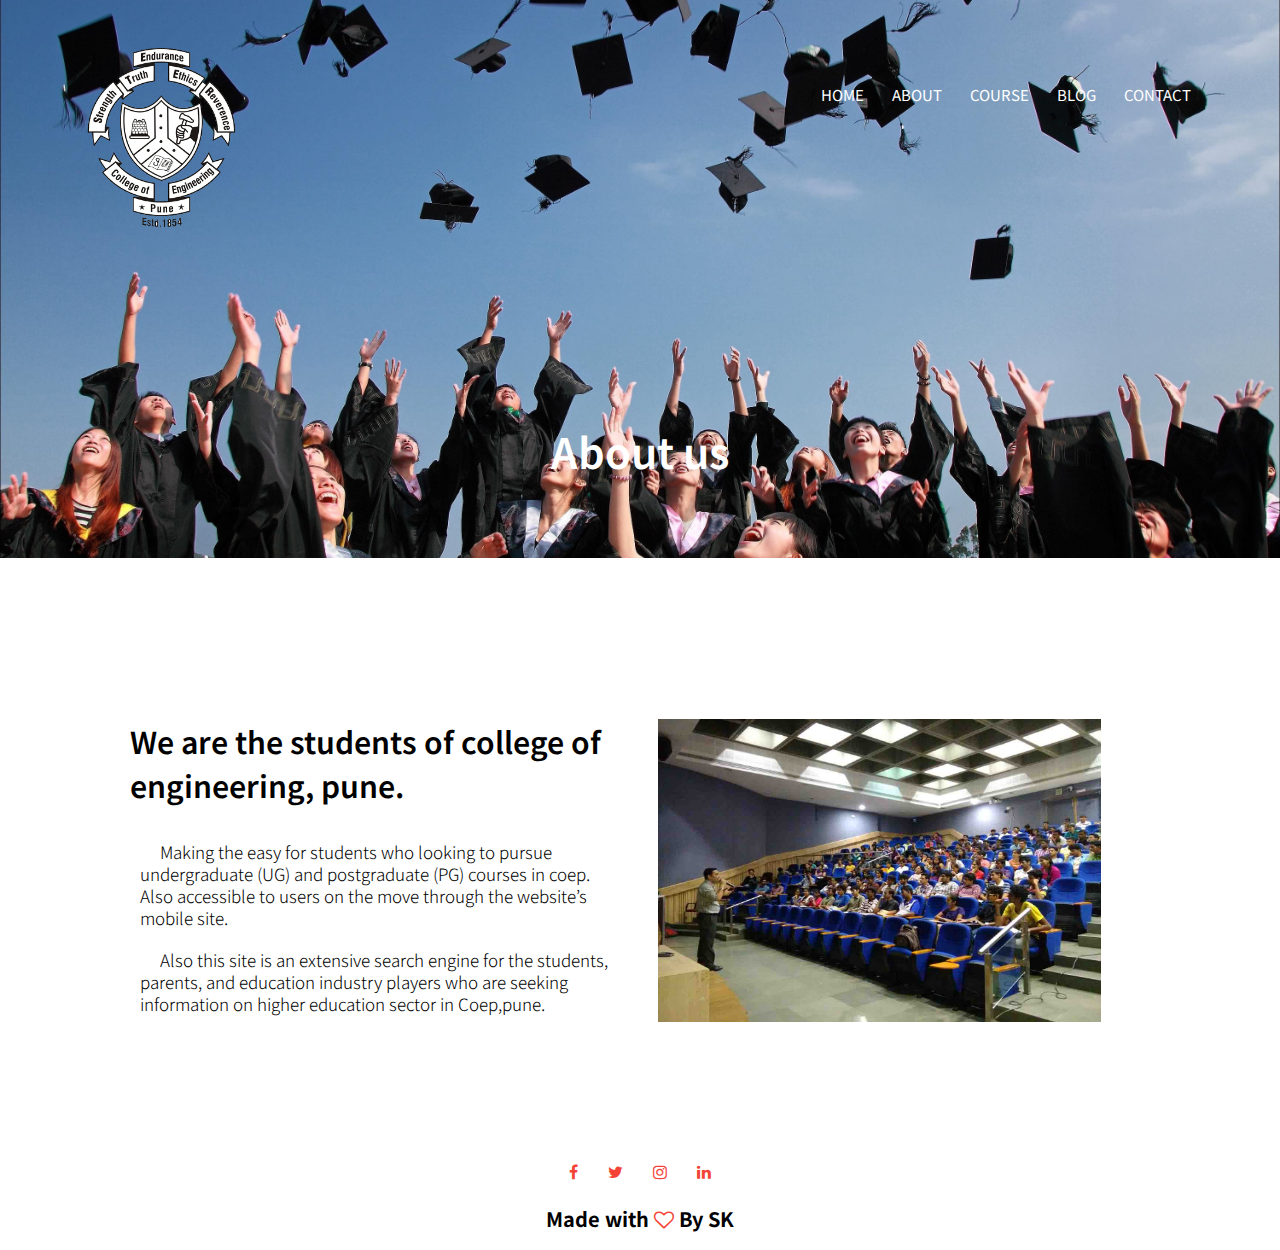
<file: about.html>
<!DOCTYPE html>
<html>
<head>
	<meta name="viewport" content="with=device-width, initial-scale=1.0">
	<title>College of enginnering pune</title>
	<link rel="stylesheet" href="style.css">
	<link rel="preconnect" href="https://fonts.googleapis.com">
	<link rel="preconnect" href="https://fonts.gstatic.com" crossorigin>
	<link href="https://fonts.googleapis.com/css2?family=Noto+Sans+JP:wght@300;400;900&display=swap" rel="stylesheet">

	

	<link rel="stylesheet" href="https://stackpath.bootstrapcdn.com/font-awesome/4.7.0/css/font-awesome.min.css">
	

</head>

<body>

	<section class=" sub-header">
		<nav>
			<a href="index.html">
				<img src="images/logo.png">
			</a>

			<div class="nav-links" id="navlinks">
				<i class="fa fa-times" onclick="hidemenu()" ></i>
				<ul>
					<li>
						<a href="index.html">
							HOME
						</a>
					</li>
					<li>
						<a href="about.html">
							ABOUT
						</a>
					</li>
					<li>
						<a href="course.html">
							COURSE
						</a>
					</li>
					<li>
						<a href="blog.html">
							BLOG
						</a>
					</li>
					<li>
						<a href="contact.html">
							CONTACT
						</a>
					</li>
				</ul>
				
			</div>

			<i class="fa fa-bars" onclick="showmenu()"></i>
		</nav>


		<div class="text-box">
			<h1> About us</h1>
		   
		</div>

		
</section>

<!--- About us -->
<section class="About-us">
	<div class="row">
		
	
		<div class="About-col">
			<h1>We are the students of college of engineering, pune.</h1>
			<br>
			<p>Making the easy for students who looking to pursue undergraduate (UG) and postgraduate (PG) courses in coep.
			

			
			Also accessible to users on the move through the website’s mobile site.
			</p>
				
			<p>
			Also
			this site is an extensive search engine for the students, parents, and education industry players who are seeking information on higher education sector in Coep,pune.
		</p>

		
		
		</div>
			

		<div class="About-col">
			<img src="ab.jpg" >
			
		</div>

	</div>
</section>



<!-- footer -->

<section class="footer">
	
	<div class="icon">
		<i class="fa fa-facebook" ></i>
		<i class="fa fa-twitter" ></i>
		<i class="fa fa-instagram" ></i>
		<i class="fa fa-linkedin" ></i>
		
	</div>
	<p>Made with <i class="fa fa-heart-o" ></i> By SK </p>
	
</section>


<!---javascript code -->

<script >
	var nav_links=document.getElementById("navlinks");

	function showmenu() {
		// body...
		nav_links.style.right ="0";
	}
	function hidemenu(){
		nav_links.style.right = "-200px";
	}
</script>

		
</body>
</html>
</file>
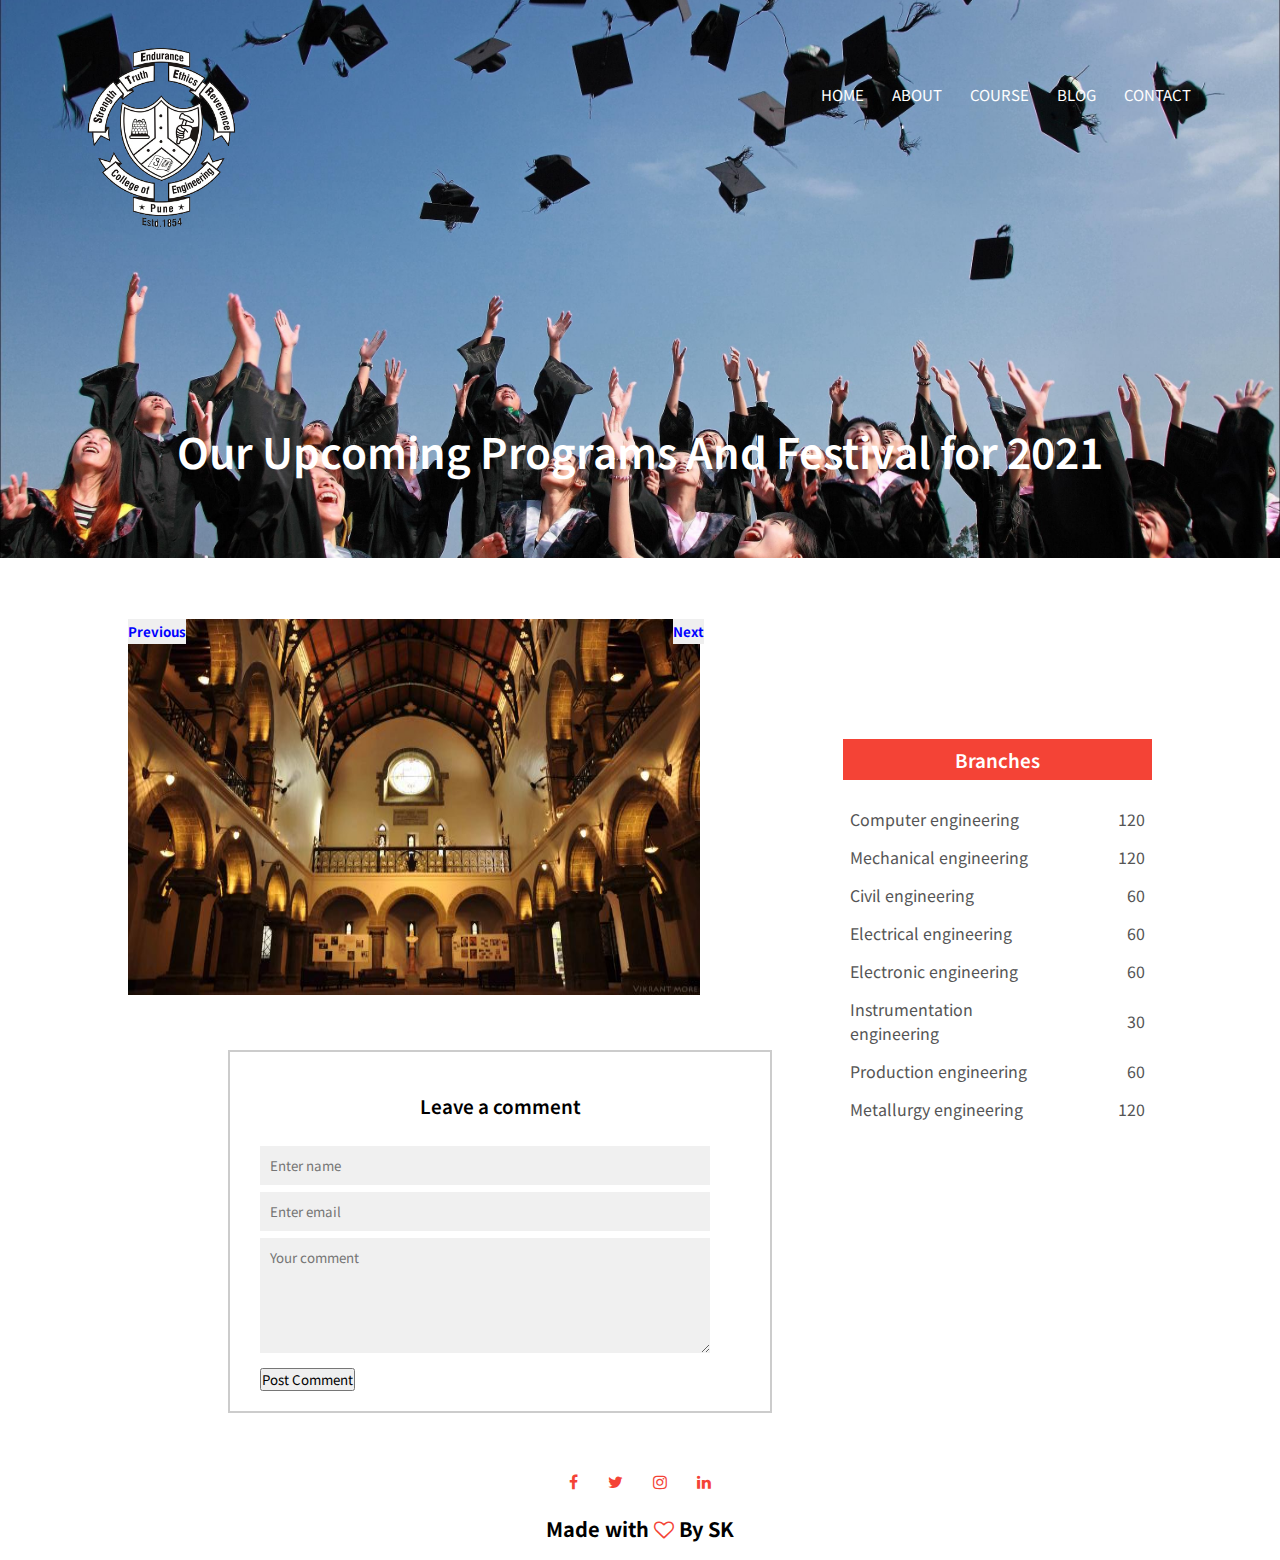
<file: Blog.html>
<!DOCTYPE html>
<html>
<head>
	<meta name="viewport" content="with=device-width, initial-scale=1.0">
	<title>College of enginnering pune</title>
	<link rel="stylesheet" href="style.css">
	<link rel="preconnect" href="https://fonts.googleapis.com">
	<link rel="preconnect" href="https://fonts.gstatic.com" crossorigin>
	<link href="https://fonts.googleapis.com/css2?family=Noto+Sans+JP:wght@300;400;900&display=swap" rel="stylesheet">

	

	<link rel="stylesheet" href="https://stackpath.bootstrapcdn.com/font-awesome/4.7.0/css/font-awesome.min.css">
	

</head>

<body onload = "startTimer()">

	<section class="sub-header">
		<nav>
			<a href="index.html">
				<img src="images/logo.png">
			</a>

			<div class="nav-links" id="navlinks">
				<i class="fa fa-times" onclick="hidemenu()" ></i>
				<ul>
					<li>
						<a href="index.html">
							HOME
						</a>
					</li>
					<li>
						<a href="about.html">
							ABOUT
						</a>
					</li>
					<li>
						<a href="course.html">
							COURSE
						</a>
					</li>
					<li>
						<a href="blog.html">
							BLOG
						</a>
					</li>
					<li>
						<a href="contact.html">
							CONTACT
						</a>
					</li>
				</ul>
				
			</div>

			<i class="fa fa-bars" onclick="showmenu()"></i>
		</nav>


		<div class="text-box">
			<h1> Our Upcoming Programs And Festival for 2021</h1>
		   
		</div>

		
</section>

<!-- blog -->
<section class="blog-content">
	<div class="row">
			<div class="blog-left">
				 <img id="img" src="start.jpg"/>
		       <button id="btn1" type="button" onclick="displayPreviousImage()">Previous</button>
		       <button  id="btn2" type="button" onclick="displayNextImage()">Next</button>
				<div class="comment-box">
					<h3>Leave a comment</h3>
					<form class="comment-form">
						<input type="text" placeholder="Enter name">
						<input type="email" placeholder="Enter email">
						<textarea rows="5" placeholder="Your comment"></textarea>
						<button type="submit" class="text-btn, red-btn">
							Post Comment
						</button>
					</form>
				</div>

			</div>
			

			<div class="blog-right">
				<h3> Branches </h3>
				
				<div>
					<span>
						Computer engineering
					</span>
					<span>
						120
					</span>
				</div>
				<div>
					<span>
						Mechanical engineering
					</span>
					<span>
						120
					</span>
				</div>
				<div>
					<span>
						Civil engineering
					</span>
					<span>
						60
					</span>
				</div>
				<div>
					<span>
						Electrical engineering
					</span>
					<span>
						60
					</span>
				</div>
				<div>
					<span>
						Electronic engineering
					</span>
					<span>
						60
					</span>
				</div>
				<div>
					<span>
						Instrumentation <br>engineering
					</span>
					<span>
						30
					</span>
				</div>
				
				<div>
					<span>
						Production engineering
					</span>
					<span>
						60
					</span>
				</div>
				<div>
					<span>
						 Metallurgy
						 engineering
					</span>
					<span>
						120
					</span>
				</div>
				
			</div>
	</div>
</section>

<!-- footer -->

<section class="footer">
	
	<div class="icon">
		<i class="fa fa-facebook" ></i>
		<i class="fa fa-twitter" ></i>
		<i class="fa fa-instagram" ></i>
		<i class="fa fa-linkedin" ></i>
		
	</div>
	<p>Made with <i class="fa fa-heart-o" ></i> By SK </p>
	
</section>


<!---javascript code -->

<script >
	var nav_links=document.getElementById("navlinks");

	function showmenu() {
		// body...
		nav_links.style.right ="0";
	}
	function hidemenu(){
		nav_links.style.right = "-200px";
	}

	// for changing the image contineously
	function displayNextImage() {
              x = (x === images.length - 1) ? 0 : x + 1;
              document.getElementById("img").src = images[x];
          }

          function displayPreviousImage() {
              x = (x <= 0) ? images.length - 1 : x - 1;
              document.getElementById("img").src = images[x];
          }

          function startTimer() {
              setInterval(displayNextImage, 3000);
          }
	  var images = [], x = -1;
          images[0] = "image1.jpg";
          images[1] = "image2.jpg";
          images[2] = "image3.jpg";
</script>

		
</body>
</html>
</file>
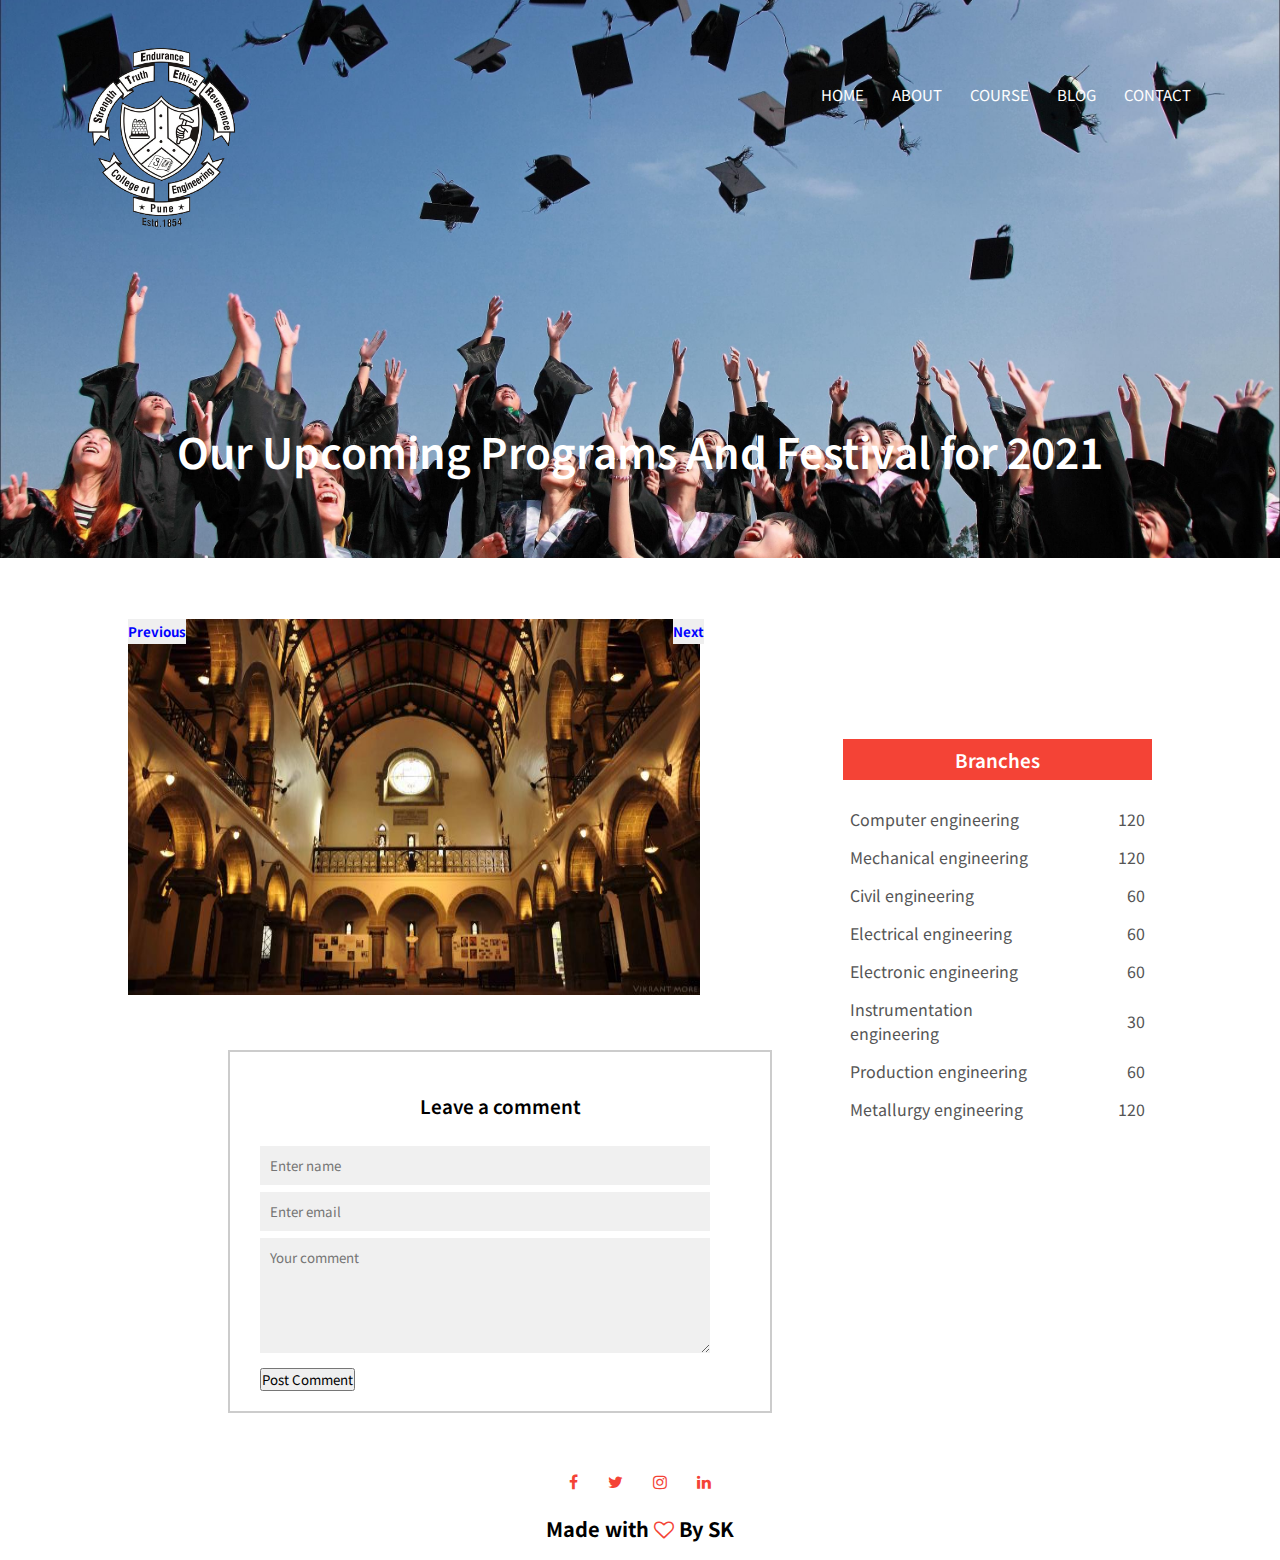
<file: blog.html>
<!DOCTYPE html>
<html>
<head>
	<meta name="viewport" content="with=device-width, initial-scale=1.0">
	<title>College of enginnering pune</title>
	<link rel="stylesheet" href="style.css">
	<link rel="preconnect" href="https://fonts.googleapis.com">
	<link rel="preconnect" href="https://fonts.gstatic.com" crossorigin>
	<link href="https://fonts.googleapis.com/css2?family=Noto+Sans+JP:wght@300;400;900&display=swap" rel="stylesheet">

	

	<link rel="stylesheet" href="https://stackpath.bootstrapcdn.com/font-awesome/4.7.0/css/font-awesome.min.css">
	

</head>

<body onload = "startTimer()">

	<section class="sub-header">
		<nav>
			<a href="index.html">
				<img src="images/logo.png">
			</a>

			<div class="nav-links" id="navlinks">
				<i class="fa fa-times" onclick="hidemenu()" ></i>
				<ul>
					<li>
						<a href="index.html">
							HOME
						</a>
					</li>
					<li>
						<a href="about.html">
							ABOUT
						</a>
					</li>
					<li>
						<a href="course.html">
							COURSE
						</a>
					</li>
					<li>
						<a href="blog.html">
							BLOG
						</a>
					</li>
					<li>
						<a href="contact.html">
							CONTACT
						</a>
					</li>
				</ul>
				
			</div>

			<i class="fa fa-bars" onclick="showmenu()"></i>
		</nav>


		<div class="text-box">
			<h1> Our Upcoming Programs And Festival for 2021</h1>
		   
		</div>

		
</section>

<!-- blog -->
<section class="blog-content">
	<div class="row">
			<div class="blog-left">
				 <img id="img" src="start.jpg"/>
		       <button id="btn1" type="button" onclick="displayPreviousImage()">Previous</button>
		       <button  id="btn2" type="button" onclick="displayNextImage()">Next</button>
				<div class="comment-box">
					<h3>Leave a comment</h3>
					<form class="comment-form">
						<input type="text" placeholder="Enter name">
						<input type="email" placeholder="Enter email">
						<textarea rows="5" placeholder="Your comment"></textarea>
						<button type="submit" class="text-btn, red-btn">
							Post Comment
						</button>
					</form>
				</div>

			</div>
			

			<div class="blog-right">
				<h3> Branches </h3>
				
				<div>
					<span>
						Computer engineering
					</span>
					<span>
						120
					</span>
				</div>
				<div>
					<span>
						Mechanical engineering
					</span>
					<span>
						120
					</span>
				</div>
				<div>
					<span>
						Civil engineering
					</span>
					<span>
						60
					</span>
				</div>
				<div>
					<span>
						Electrical engineering
					</span>
					<span>
						60
					</span>
				</div>
				<div>
					<span>
						Electronic engineering
					</span>
					<span>
						60
					</span>
				</div>
				<div>
					<span>
						Instrumentation <br>engineering
					</span>
					<span>
						30
					</span>
				</div>
				
				<div>
					<span>
						Production engineering
					</span>
					<span>
						60
					</span>
				</div>
				<div>
					<span>
						 Metallurgy
						 engineering
					</span>
					<span>
						120
					</span>
				</div>
				
			</div>
	</div>
</section>

<!-- footer -->

<section class="footer">
	
	<div class="icon">
		<i class="fa fa-facebook" ></i>
		<i class="fa fa-twitter" ></i>
		<i class="fa fa-instagram" ></i>
		<i class="fa fa-linkedin" ></i>
		
	</div>
	<p>Made with <i class="fa fa-heart-o" ></i> By SK </p>
	
</section>


<!---javascript code -->

<script >
	var nav_links=document.getElementById("navlinks");

	function showmenu() {
		// body...
		nav_links.style.right ="0";
	}
	function hidemenu(){
		nav_links.style.right = "-200px";
	}

	// for changing the image contineously
	function displayNextImage() {
              x = (x === images.length - 1) ? 0 : x + 1;
              document.getElementById("img").src = images[x];
          }

          function displayPreviousImage() {
              x = (x <= 0) ? images.length - 1 : x - 1;
              document.getElementById("img").src = images[x];
          }

          function startTimer() {
              setInterval(displayNextImage, 3000);
          }
	  var images = [], x = -1;
          images[0] = "image1.jpg";
          images[1] = "image2.jpg";
          images[2] = "image3.jpg";
</script>

		
</body>
</html>
</file>
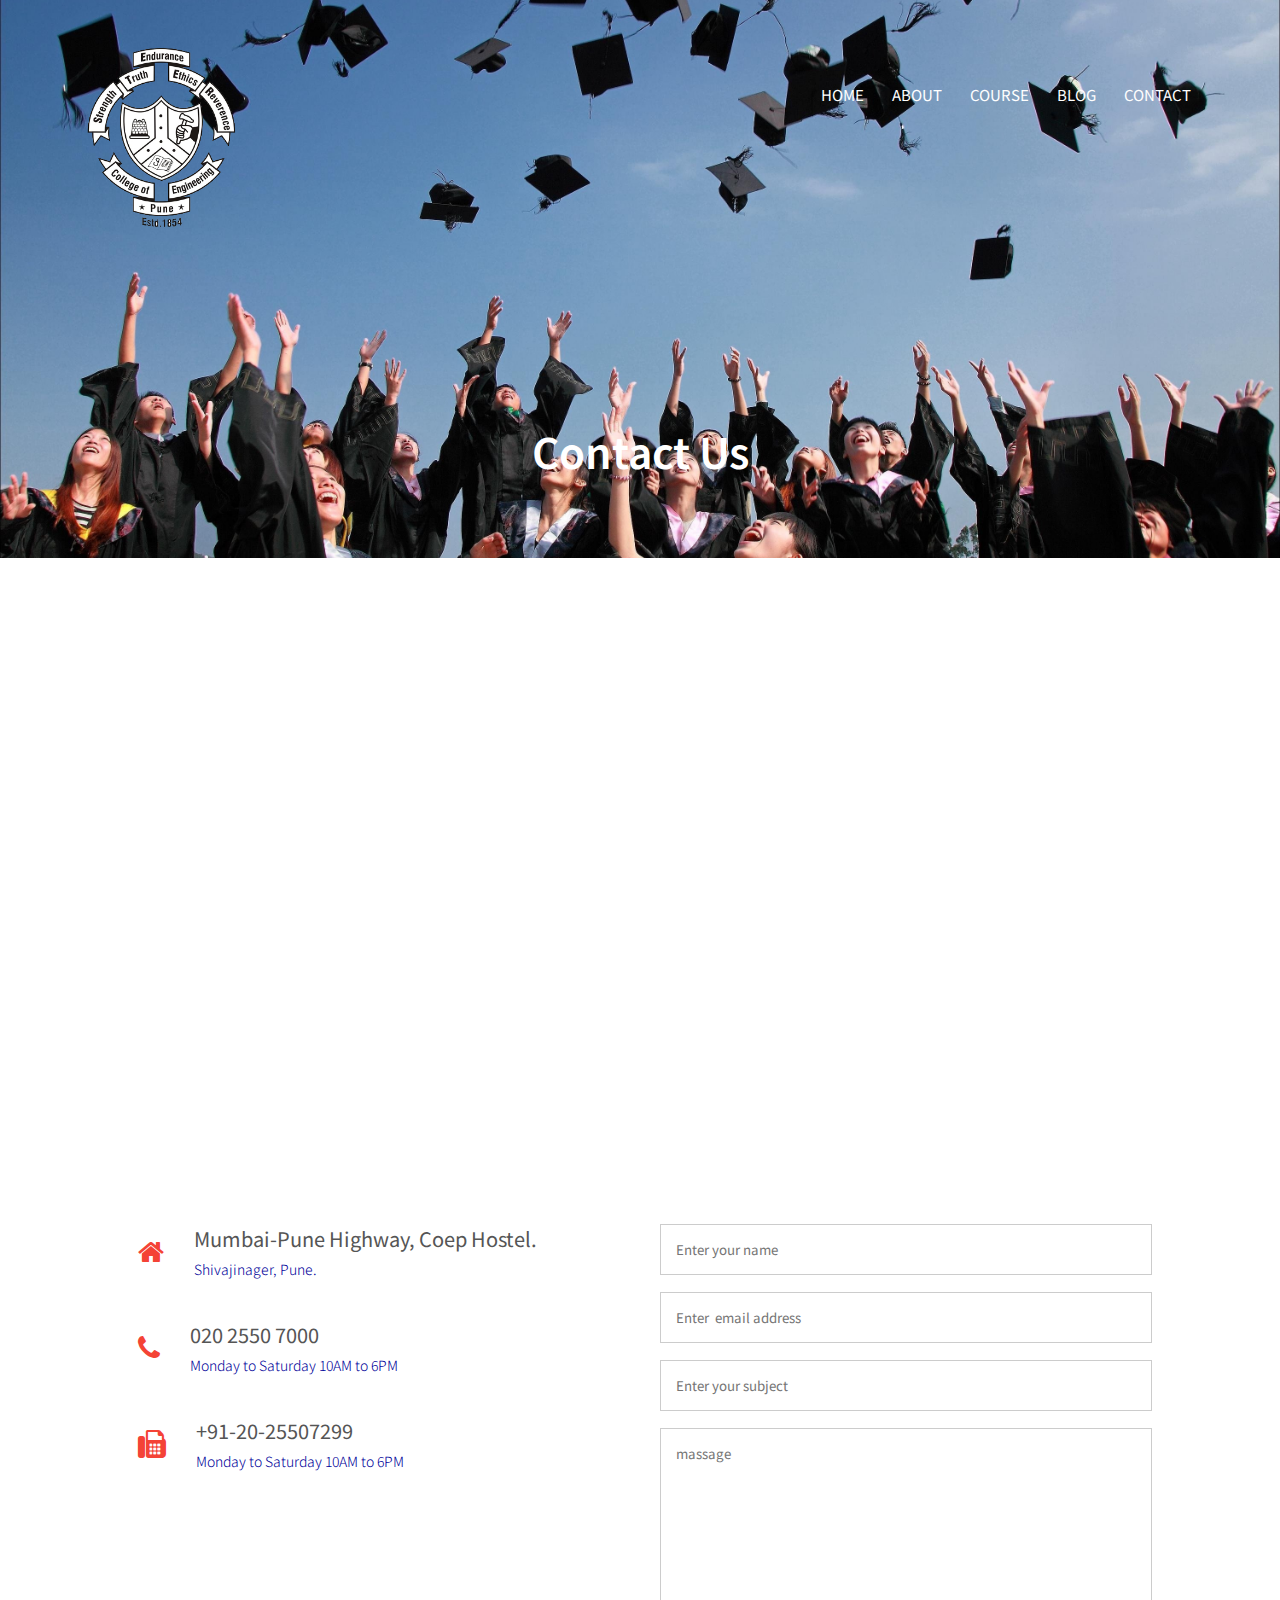
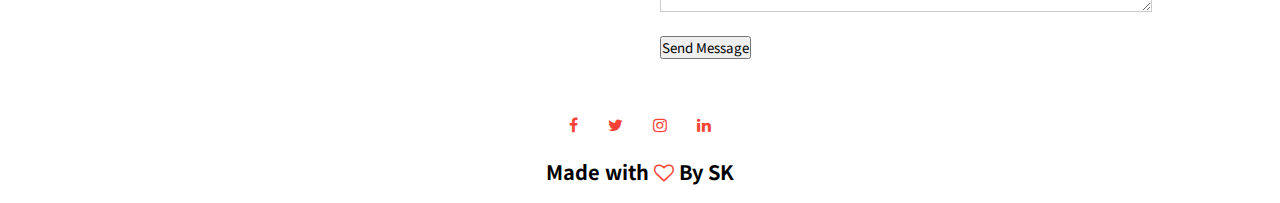
<file: Contact.html>
<!DOCTYPE html>
<html>
<head>
	<meta name="viewport" content="with=device-width, initial-scale=1.0">
	<title>College of enginnering pune</title>
	<link rel="stylesheet" href="style.css">
	<link rel="preconnect" href="https://fonts.googleapis.com">
	<link rel="preconnect" href="https://fonts.gstatic.com" crossorigin>
	<link href="https://fonts.googleapis.com/css2?family=Noto+Sans+JP:wght@300;400;900&display=swap" rel="stylesheet">

	

	<link rel="stylesheet" href="https://stackpath.bootstrapcdn.com/font-awesome/4.7.0/css/font-awesome.min.css">
	

</head>

<body>

	<section class=" sub-header">
		<nav>
			<a href="index.html">
				<img src="images/logo.png">
			</a>

			<div class="nav-links" id="navlinks">
				<i class="fa fa-times" onclick="hidemenu()" ></i>
				<ul>
					<li>
						<a href="index.html">
							HOME
						</a>
					</li>
					<li>
						<a href="about.html">
							ABOUT
						</a>
					</li>
					<li>
						<a href="course.html">
							COURSE
						</a>
					</li>
					<li>
						<a href="blog.html">
							BLOG
						</a>
					</li>
					<li>
						<a href="contact.html">
							CONTACT
						</a>
					</li>
				</ul>
				
			</div>

			<i class="fa fa-bars" onclick="showmenu()"></i>
		</nav>


		<div class="text-box">
			<h1> Contact Us</h1>
		   
		</div>

		
</section>

<!-- contact us---->
<section class="location">
	<iframe src="https://www.google.com/maps/embed?pb=!1m14!1m8!1m3!1d15131.957480004983!2d73.856541!3d18.5293825!3m2!1i1024!2i768!4f13.1!3m3!1m2!1s0x0%3A0x1d68fbf2cac75519!2sCollege%20Of%20Engineering%20Pune!5e0!3m2!1sen!2sin!4v1625255180375!5m2!1sen!2sin" width="600" height="450" style="border:0;" allowfullscreen="" loading="lazy"></iframe>
	
</section>

<section class="contact-us">
	<div class="row">
		<div class="contact-col">
			<div>
				<i class="fa fa-home"></i>
					<span>
						<h5>Mumbai-Pune Highway, Coep Hostel.</h5><p>Shivajinager, Pune.</p>
					</span>
			</div>
			<div>
				<i class="fa fa-phone"></i>
					<span>
						<h5>020 2550 7000</h5><p>Monday to Saturday 10AM to 6PM</p>
					</span>
			</div>
			<div>
				<i class="fa fa-fax"></i>
					<span>
						<h5> +91-20-25507299</h5><p>Monday to Saturday 10AM to 6PM</p>
					</span>
			</div>
		</div>
		<div class="contact-col">
			<form  action="formhandle.php" method="post">
				<input type="text"name="name" placeholder="Enter your name">
				<input type="email" name="email"placeholder="Enter  email address">
				<input type="text" name="subject"placeholder="Enter your subject">
				<textarea rows="8"
				name="massage" placeholder="massage" required></textarea>
				<button type="submit" class="text-btn,red-btn">
					Send Message
					
				</button>

			</form>

		</div>
	</div>


</section>


<!-- footer -->

<section class="footer">
	
	<div class="icon">
		<i class="fa fa-facebook" ></i>
		<i class="fa fa-twitter" ></i>
		<i class="fa fa-instagram" ></i>
		<i class="fa fa-linkedin" ></i>
		
	</div>
	<p>Made with <i class="fa fa-heart-o" ></i> By SK </p>
	
</section>


<!---javascript code--->

<script >
	var nav_links=document.getElementById("navlinks");

	function showmenu() {
		// body...
		nav_links.style.right ="0";
	}
	function hidemenu(){
		nav_links.style.right = "-200px";
	}
</script>

		
</body>
</html>
</file>
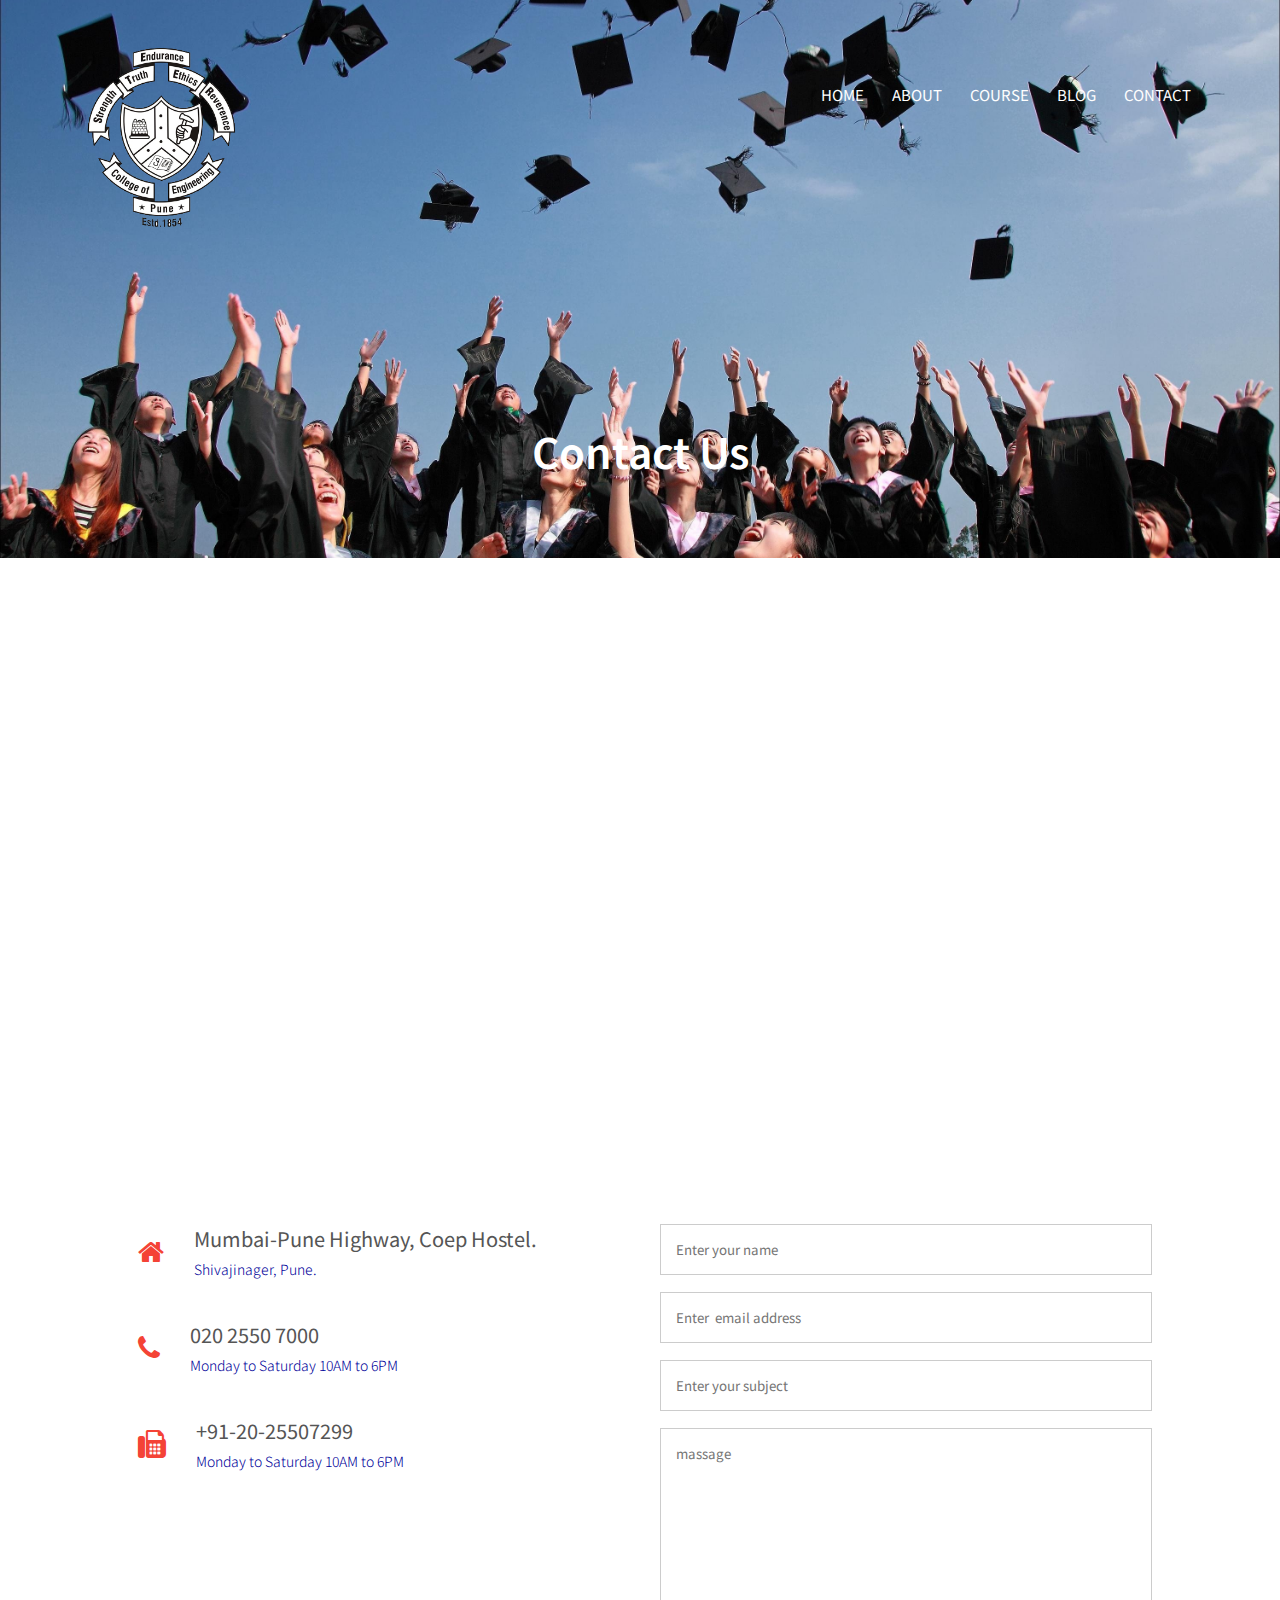
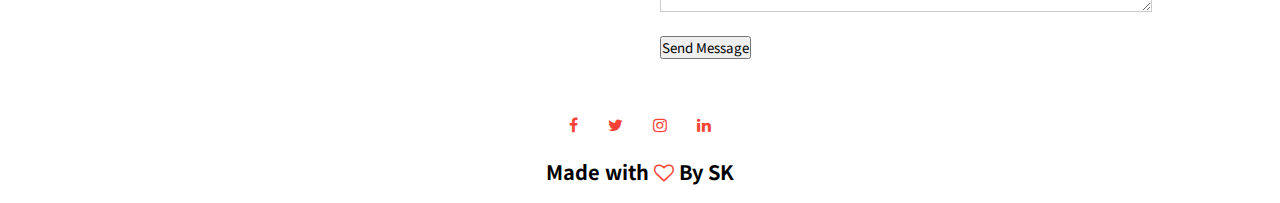
<file: contact.html>
<!DOCTYPE html>
<html>
<head>
	<meta name="viewport" content="with=device-width, initial-scale=1.0">
	<title>College of enginnering pune</title>
	<link rel="stylesheet" href="style.css">
	<link rel="preconnect" href="https://fonts.googleapis.com">
	<link rel="preconnect" href="https://fonts.gstatic.com" crossorigin>
	<link href="https://fonts.googleapis.com/css2?family=Noto+Sans+JP:wght@300;400;900&display=swap" rel="stylesheet">

	

	<link rel="stylesheet" href="https://stackpath.bootstrapcdn.com/font-awesome/4.7.0/css/font-awesome.min.css">
	

</head>

<body>

	<section class=" sub-header">
		<nav>
			<a href="index.html">
				<img src="images/logo.png">
			</a>

			<div class="nav-links" id="navlinks">
				<i class="fa fa-times" onclick="hidemenu()" ></i>
				<ul>
					<li>
						<a href="index.html">
							HOME
						</a>
					</li>
					<li>
						<a href="about.html">
							ABOUT
						</a>
					</li>
					<li>
						<a href="course.html">
							COURSE
						</a>
					</li>
					<li>
						<a href="blog.html">
							BLOG
						</a>
					</li>
					<li>
						<a href="contact.html">
							CONTACT
						</a>
					</li>
				</ul>
				
			</div>

			<i class="fa fa-bars" onclick="showmenu()"></i>
		</nav>


		<div class="text-box">
			<h1> Contact Us</h1>
		   
		</div>

		
</section>

<!-- contact us---->
<section class="location">
	<iframe src="https://www.google.com/maps/embed?pb=!1m14!1m8!1m3!1d15131.957480004983!2d73.856541!3d18.5293825!3m2!1i1024!2i768!4f13.1!3m3!1m2!1s0x0%3A0x1d68fbf2cac75519!2sCollege%20Of%20Engineering%20Pune!5e0!3m2!1sen!2sin!4v1625255180375!5m2!1sen!2sin" width="600" height="450" style="border:0;" allowfullscreen="" loading="lazy"></iframe>
	
</section>

<section class="contact-us">
	<div class="row">
		<div class="contact-col">
			<div>
				<i class="fa fa-home"></i>
					<span>
						<h5>Mumbai-Pune Highway, Coep Hostel.</h5><p>Shivajinager, Pune.</p>
					</span>
			</div>
			<div>
				<i class="fa fa-phone"></i>
					<span>
						<h5>020 2550 7000</h5><p>Monday to Saturday 10AM to 6PM</p>
					</span>
			</div>
			<div>
				<i class="fa fa-fax"></i>
					<span>
						<h5> +91-20-25507299</h5><p>Monday to Saturday 10AM to 6PM</p>
					</span>
			</div>
		</div>
		<div class="contact-col">
			<form  action="formhandle.php" method="post">
				<input type="text"name="name" placeholder="Enter your name">
				<input type="email" name="email"placeholder="Enter  email address">
				<input type="text" name="subject"placeholder="Enter your subject">
				<textarea rows="8"
				name="massage" placeholder="massage" required></textarea>
				<button type="submit" class="text-btn,red-btn">
					Send Message
					
				</button>

			</form>

		</div>
	</div>


</section>


<!-- footer -->

<section class="footer">
	
	<div class="icon">
		<i class="fa fa-facebook" ></i>
		<i class="fa fa-twitter" ></i>
		<i class="fa fa-instagram" ></i>
		<i class="fa fa-linkedin" ></i>
		
	</div>
	<p>Made with <i class="fa fa-heart-o" ></i> By SK </p>
	
</section>


<!---javascript code--->

<script >
	var nav_links=document.getElementById("navlinks");

	function showmenu() {
		// body...
		nav_links.style.right ="0";
	}
	function hidemenu(){
		nav_links.style.right = "-200px";
	}
</script>

		
</body>
</html>
</file>
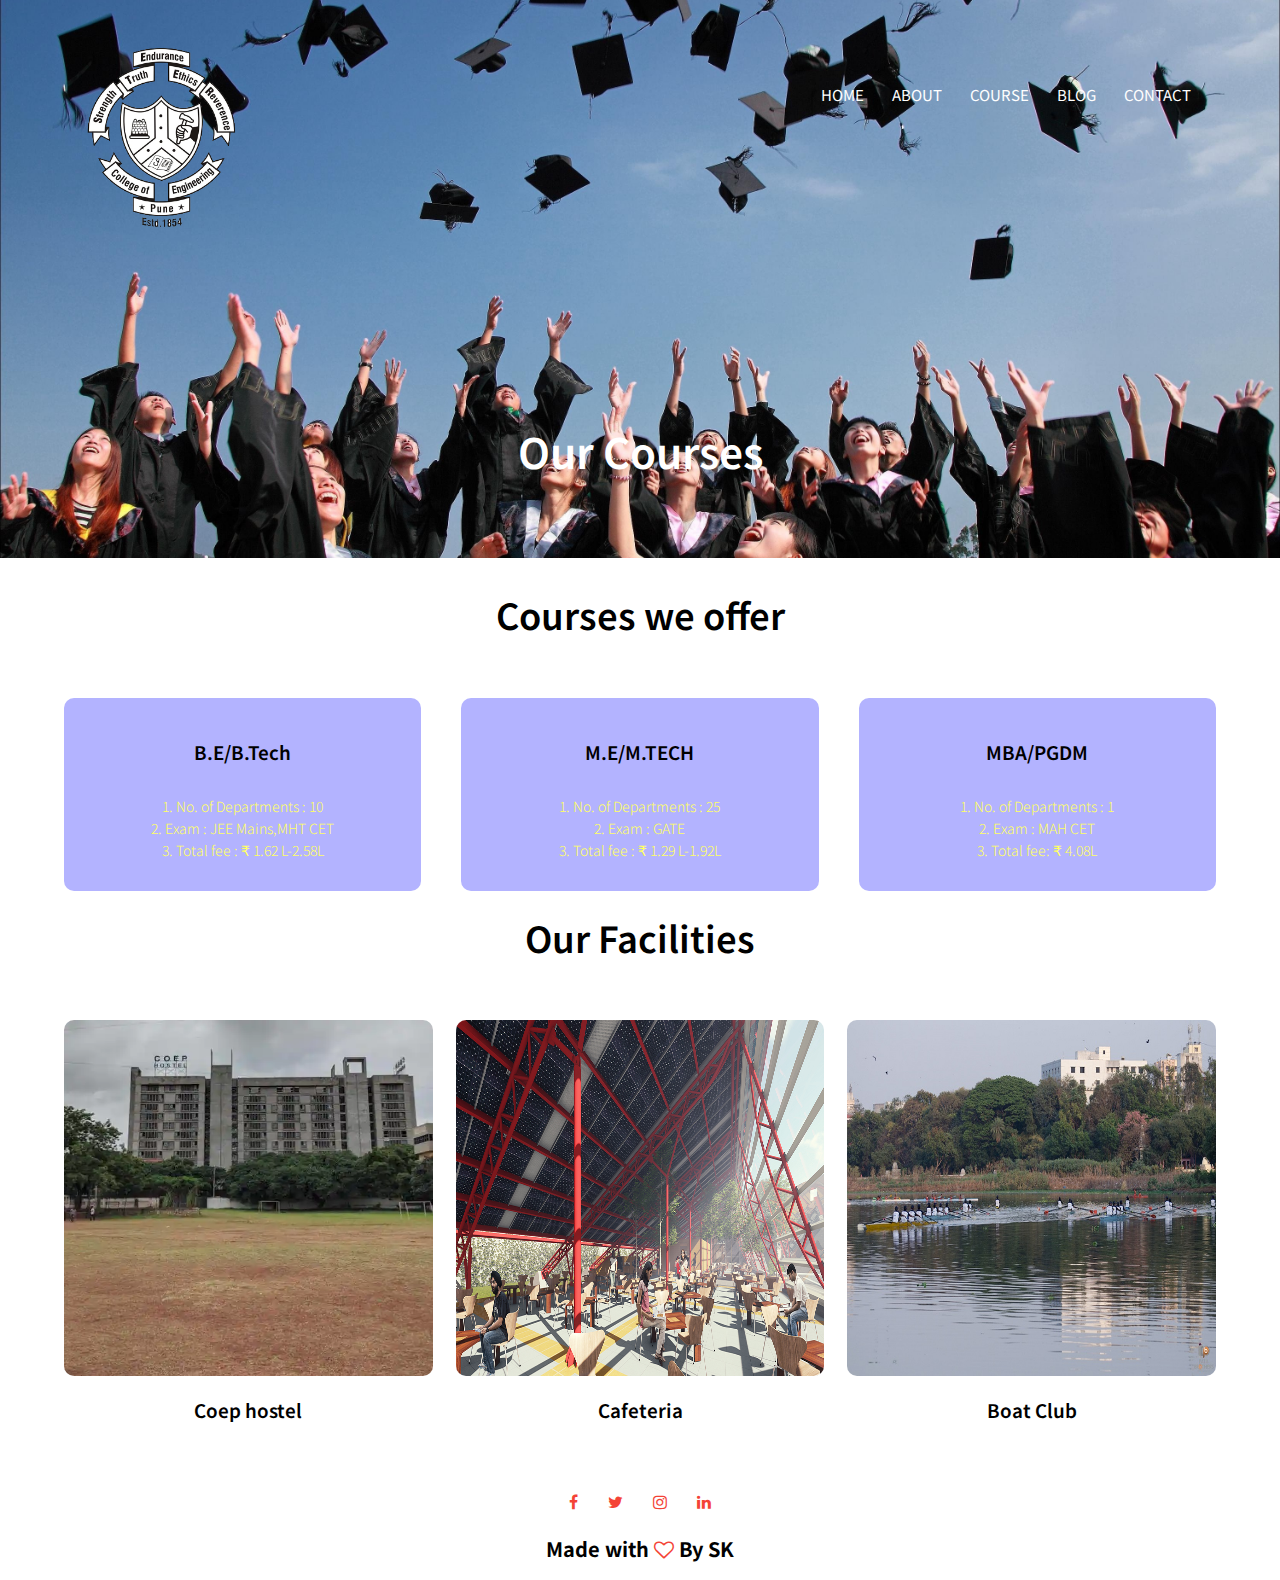
<file: Course.html>
<!DOCTYPE html>
<html>
<head>
	<meta name="viewport" content="with=device-width, initial-scale=1.0">
	<title>Collage of enginnering pune</title>
	<link rel="stylesheet" href="style.css">
	<link rel="preconnect" href="https://fonts.googleapis.com">
	<link rel="preconnect" href="https://fonts.gstatic.com" crossorigin>
	<link href="https://fonts.googleapis.com/css2?family=Noto+Sans+JP:wght@300;400;900&display=swap" rel="stylesheet">

	

	<link rel="stylesheet" href="https://stackpath.bootstrapcdn.com/font-awesome/4.7.0/css/font-awesome.min.css">
	

</head>

<body>

	<section class=" sub-header">
		<nav>
			<a href="index.html">
				<img src="images/logo.png">
			</a>

			<div class="nav-links" id="navlinks">
				<i class="fa fa-times" onclick="hidemenu()" ></i>
				<ul>
					<li>
						<a href="index.html">
							HOME
						</a>
					</li>
					<li>
						<a href="about.html">
							ABOUT
						</a>
					</li>
					<li>
						<a href="course.html">
							COURSE
						</a>
					</li>
					<li>
						<a href="blog.html">
							BLOG
						</a>
					</li>
					<li>
						<a href="contact.html">
							CONTACT
						</a>
					</li>
				</ul>
				
			</div>

			<i class="fa fa-bars" onclick="showmenu()"></i>
		</nav>


		<div class="text-box">
			<h1> Our Courses</h1>
		   
		</div>

		
</section>
<!-- Course --->

<section class="Course">
	<h1>Courses we offer</h1>

	<div class="row">
		<div class="course-col">
			<h3>B.E/B.Tech</h3>
			<p>
				1. No. of Departments : 10
				<br>
				2. Exam : JEE
				 Mains,MHT CET
				 <br>
				3. Total fee : &#8377 1.62 L-2.58L 

			</p>
		</div>
		<div class="course-col">
			<h3>M.E/M.TECH</h3>
			<p>
				1. No. of Departments : 25
				<br>
				2. Exam : GATE
				<br>
				3. Total fee : &#8377 1.29 L-1.92L 
			</p>
		</div>
		<div class="course-col">
			<h3>MBA/PGDM</h3>
			<p>
				1. No. of Departments : 1
				<br>
				2. Exam : MAH CET
				<br>
				3. Total fee: &#8377 4.08L
			</p>
		</div>

		
	</div>
	
</section>

<section class="facilities">
	<h1> Our Facilities </h1>

	<div class="row">
		<div class="facilities-col">
			<img src="hostel.jpg">
			<h3> Coep hostel </h3>
			
		</div>
		<div class="facilities-col">
			<img src="canteen.jpg">
			<h3> Cafeteria </h3>
			
		</div>
		<div class="facilities-col">
			<img src="boat club.jpg">
			<h3> Boat Club </h3>
			
		</div>

		
	</div>
	
</section>



<!-- footer -->

<section class="footer">
	
	<div class="icon">
		<i class="fa fa-facebook" ></i>
		<i class="fa fa-twitter" ></i>
		<i class="fa fa-instagram" ></i>
		<i class="fa fa-linkedin" ></i>
		
	</div>
	<p>Made with <i class="fa fa-heart-o" ></i> By SK </p>
	
</section>


<!---javascript code--->

<script >
	var nav_links=document.getElementById("navlinks");

	function showmenu() {
		// body...
		nav_links.style.right ="0";
	}
	function hidemenu(){
		nav_links.style.right = "-200px";
	}
</script>

		
</body>
</html>
</file>
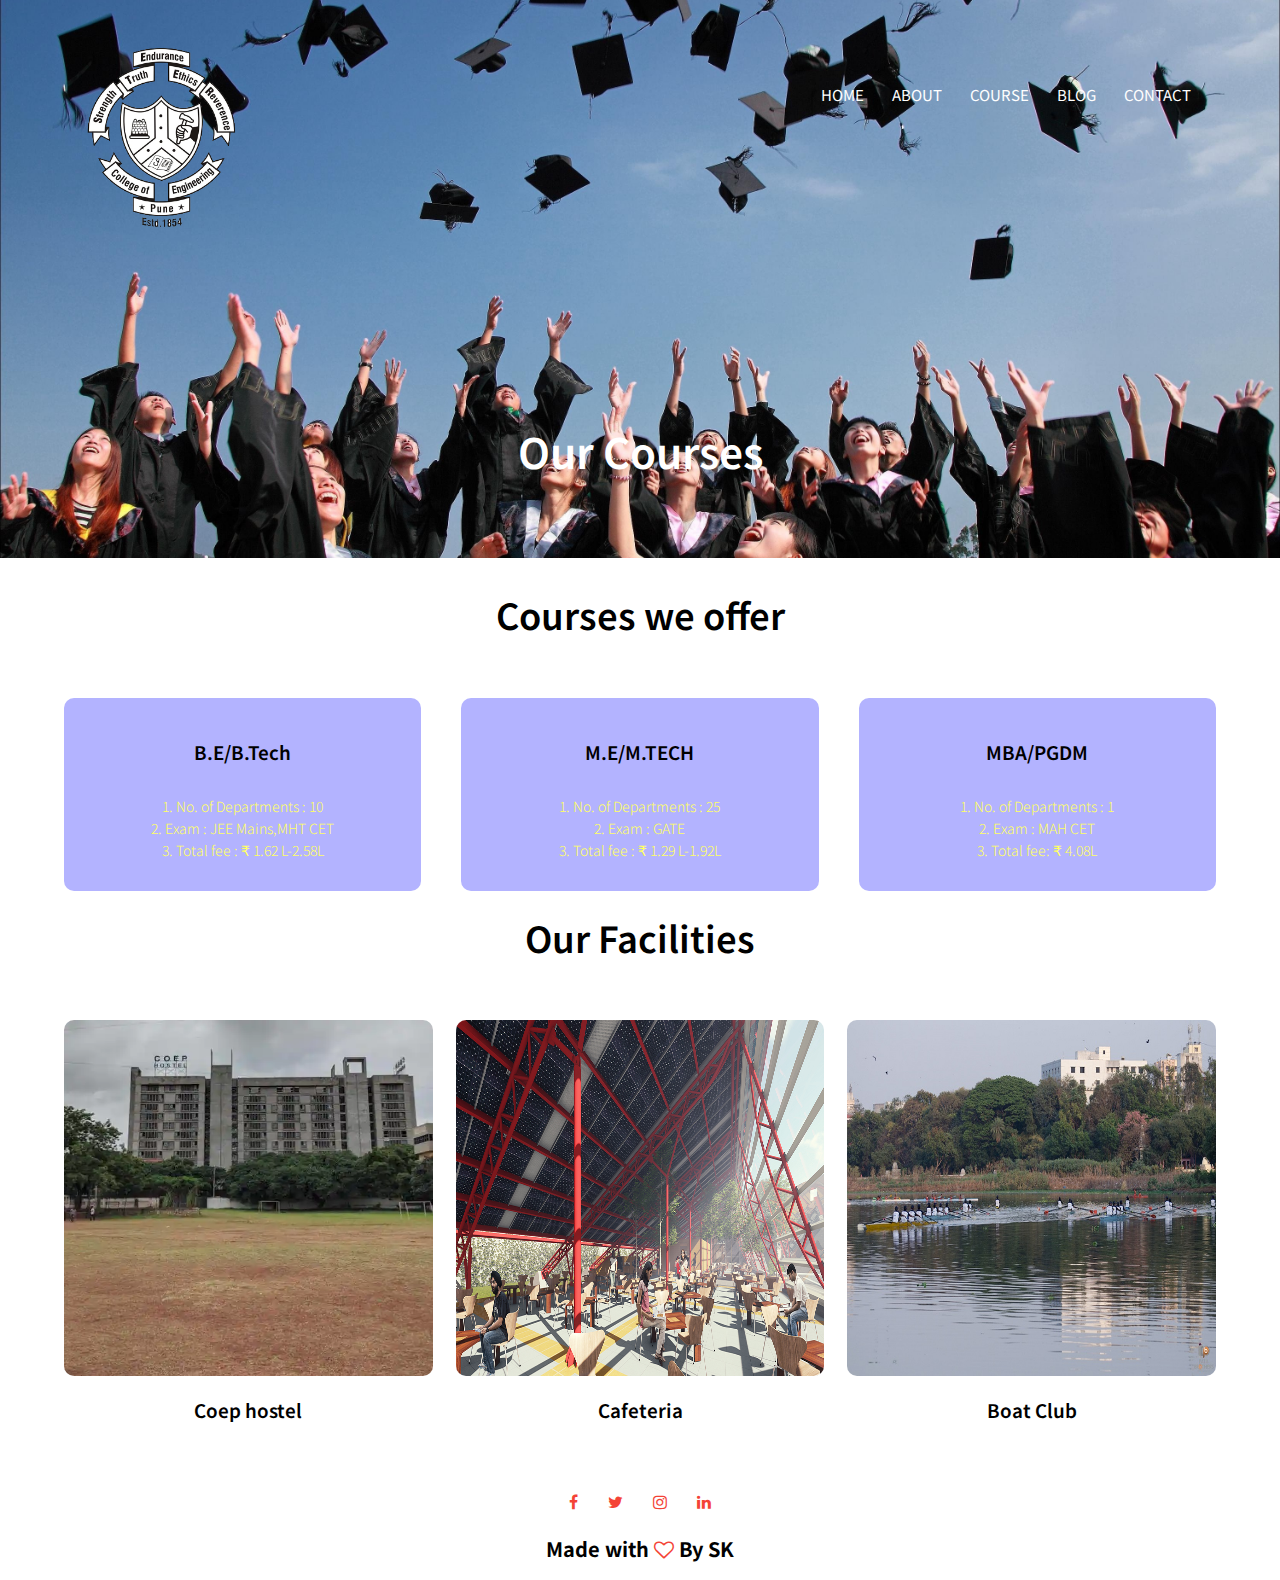
<file: course.html>
<!DOCTYPE html>
<html>
<head>
	<meta name="viewport" content="with=device-width, initial-scale=1.0">
	<title>College of enginnering pune</title>
	<link rel="stylesheet" href="style.css">
	<link rel="preconnect" href="https://fonts.googleapis.com">
	<link rel="preconnect" href="https://fonts.gstatic.com" crossorigin>
	<link href="https://fonts.googleapis.com/css2?family=Noto+Sans+JP:wght@300;400;900&display=swap" rel="stylesheet">

	

	<link rel="stylesheet" href="https://stackpath.bootstrapcdn.com/font-awesome/4.7.0/css/font-awesome.min.css">
	

</head>

<body>

	<section class=" sub-header">
		<nav>
			<a href="index.html">
				<img src="images/logo.png">
			</a>

			<div class="nav-links" id="navlinks">
				<i class="fa fa-times" onclick="hidemenu()" ></i>
				<ul>
					<li>
						<a href="index.html">
							HOME
						</a>
					</li>
					<li>
						<a href="about.html">
							ABOUT
						</a>
					</li>
					<li>
						<a href="course.html">
							COURSE
						</a>
					</li>
					<li>
						<a href="blog.html">
							BLOG
						</a>
					</li>
					<li>
						<a href="contact.html">
							CONTACT
						</a>
					</li>
				</ul>
				
			</div>

			<i class="fa fa-bars" onclick="showmenu()"></i>
		</nav>


		<div class="text-box">
			<h1> Our Courses</h1>
		   
		</div>

		
</section>
<!-- Course --->

<section class="Course">
	<h1>Courses we offer</h1>

	<div class="row">
		<div class="course-col">
			<h3>B.E/B.Tech</h3>
			<p>
				1. No. of Departments : 10
				<br>
				2. Exam : JEE
				 Mains,MHT CET
				 <br>
				3. Total fee : &#8377 1.62 L-2.58L 

			</p>
		</div>
		<div class="course-col">
			<h3>M.E/M.TECH</h3>
			<p>
				1. No. of Departments : 25
				<br>
				2. Exam : GATE
				<br>
				3. Total fee : &#8377 1.29 L-1.92L 
			</p>
		</div>
		<div class="course-col">
			<h3>MBA/PGDM</h3>
			<p>
				1. No. of Departments : 1
				<br>
				2. Exam : MAH CET
				<br>
				3. Total fee: &#8377 4.08L
			</p>
		</div>

		
	</div>
	
</section>

<section class="facilities">
	<h1> Our Facilities </h1>

	<div class="row">
		<div class="facilities-col">
			<img src="hostel.jpg">
			<h3> Coep hostel </h3>
			
		</div>
		<div class="facilities-col">
			<img src="canteen.jpg">
			<h3> Cafeteria </h3>
			
		</div>
		<div class="facilities-col">
			<img src="boat club.jpg">
			<h3> Boat Club </h3>
			
		</div>

		
	</div>
	
</section>



<!-- footer -->

<section class="footer">
	
	<div class="icon">
		<i class="fa fa-facebook" ></i>
		<i class="fa fa-twitter" ></i>
		<i class="fa fa-instagram" ></i>
		<i class="fa fa-linkedin" ></i>
		
	</div>
	<p>Made with <i class="fa fa-heart-o" ></i> By SK </p>
	
</section>


<!---javascript code--->

<script >
	var nav_links=document.getElementById("navlinks");

	function showmenu() {
		// body...
		nav_links.style.right ="0";
	}
	function hidemenu(){
		nav_links.style.right = "-200px";
	}
</script>

		
</body>
</html>
</file>
<file: style.css>
*{
	margin: 0;
	padding: 0;
	font-family: 'Noto Sans JP', sans-serif;
}

.header{
	min-height: 100vh;
	width: 100%;
	background-image: url(background.jpg);
	background-position: center;
	background-size: cover;
	position:  relative;

}

nav{
	display: flex;
	padding: 6% 6%;
	justify-content: space-between;
	align-items: center; 
}

nav img{
	position: absolute;
	top:5%;
	width: 170px;
}

.nav-links ul li {
	list-style: none;
	display: inline-block;
	padding: 5px 12px;
	position: relative;
}

.nav-links ul li a{
	color: white;
	text-decoration:none;
	font-size: 15px;
}

.nav-links ul li::after{
	 content: '';
	 width: 0%;
	 height: 3px;
	 background: blue;
	 display: block;
	 margin: auto;
	 transition: 0.60;

}
.nav-links ul li:hover::after{
	width: 100%;
}


.text-box{
	width: 90%;
	color: white;
	position: absolute;
	top:50%;
	left: 50%;
	transform: translate(-50%,-50%);
	text-align: center;
}
.text-box h1{
	font-size: 42px;
}

.text-box p{
	margin: 10px 0 40px;
	font-size: 18px;
	color: #fff;
}

.text-btn{
	display: inline-block;
	text-decoration:none;
	color: white;
	border: 1px solid #fff;
	padding: 12px 34px;
	font-size: 15px;
	background: transparent;
	position: absolute;
	transform: translate(-50%,100%);
	cursor: pointer;
}

.text-btn:hover{
	border: 1px solid #f44336;
	background: #f44336;
	transition: 1s;
}
nav .fa{
	display: none;
}


/* it will aplicable only for devices whose  window size less than 700px */ 
@media(max-width:700px){
	.text-box h1{
		font-size: 20px;
	}
	.nav-links ul li{
		display: block;
	}
	.nav-links{
		position:fixed;
		background: #f44336;
		height: 100vh;
		width: -200px;
		top:0;
		right:0;
		text-align: left;
		z-index: 2; 
		transition: 1s;
	}
	nav .fa{
		display: block;
		color: #0000cc;
		font-size: 22px;
		margin:10px;
		cursor: pointer;
		
	}
	.nav-links ul{
		padding-top:20px; 
	}

}

/*course*/

.Course{
	width: 90%;
	margin: auto;
	text-align: center;
	padding-top: 30px;

}

h1{
	font-size: 36px;
	font-weight: 600;
}
p{
	color: #ffff66;
	font-size: 14px;
	font-weight: 300;
	line-height: 22px;
	padding: 10px; 

}
.row{
	margin-top: 5%;
	display: flex;
	justify-content: space-between;
}

.course-col{
	flex-basis: 31%;
	background: #b3b3ff;
	border-radius: 10px;
	margin-bottom: 10px;
	padding: 20px 12px;
	box-sizing: border-box;
}

h3{
	text-align: center;
	font-weight: 600;
	margin: 20px 0;
}

.course-col:hover{
	box-shadow: 0 0 20px 0px rgb(51, 102, 255);
}

@media(max-width: 700px){
	.row{
		flex-direction:column; 
	}

}

/* --- campus---*/

.campus{
	width: 90%;
	margin: auto;
	text-align: center;
	padding-top:20px; 
}


.campus-col{
	flex-basis:32%;
	border-radius: 10px;
	margin-bottom:30px;
	position: relative;
	overflow: hidden;   
}
.layer{
	background: transparent;
	height: 100%;
	width: 100%;
	position: absolute;
	top:0;
	left: 0;
	transition: 0.55s;
	opacity: 0.5;


}
.layer:hover{
	background:rgb(102, 255, 255);
}

.layer h3{
	width: 100%;
	font-weight: 500;
	color: #fff;
	font-size: 26px;
	bottom: 0;
	left: 8%;
	transform: translateX(-50);
	position: absolute;

}
.layer:hover h3{
	bottom: 49%;
	opacity: 2;
}

#ig1{
	width: 100%;
	height: 100%;
	display: block;
}


/* facilities */

.facilities{
	width: 90%;
	margin: auto;
	text-align: center;
	padding-top:10px;

}

.facilities-col{
	flex-basis: 32%;
	border-radius: 10px;
	margin-bottom:1px;
	text-align: center; 
}

.facilities-col img{
	width: 100%;
	height: 80%;
	border-radius: 10px;
}

.facilities-col h3{
	margin-top:15px;
	margin-bottom:1px;
	text-align: center;  
}

/* testinomial */

.testimonials{
	width: 100%;
	margin: auto;
	padding-top: 1px;
	text-align: center;
	 
}

.testimonials-col{
	flex-basis: 28%;
	border-radius: 10px;
	margin-bottom: 5%;
	text-align: left;
	background: #fff3f3;
	padding: 25px;
	cursor: pointer;
	display: flex;

}

.testimonials-col img{
	width: 60%;
	height: 60px;
	margin-left: 5px;
	margin-right: 5px;
	border-radius: 50%;
}

.testimonials-col h3{
	margin-top: 10px;
	text-align: left;
}
.testimonials-col p{
	font-size:10px;
	color: #000066;
	text-align: left;
	border-radius: 10px;
	padding: 0;
}

.testimonials-col .fa{
	color: #f44336;
}

@media(max-width: 700px){
	..testimonials-col img{
		margin-left: 0px;
		margin-right: 15px;
	}
}


/* cta*/
.cta {
	margin: 50px auto;
	width: 80%;
	background-image: url(banner2.jpg); 
	background-position: center;
	background-size: cover;
	border-radius: 10px;
	text-align: center;
	padding: 100px 0;

} 

.cta h1{
	margin-bottom: 0px;
	padding: 0;	 
}

@media(max-width: 700px){
	.cta h1{
		font-size: 20px;
	}
	.cta a{
	position: absolute;
	transform: translate(-50%,10%);
	
	}

}

.footer{
	width: 100%;
	text-align: center;
	padding: 10px 0;
}

.footer h4{
	margin-bottom: 25px;
	margin-top: 20px;
	font-weight: 600;

}
.icon  .fa{
	color: #f44336;
	margin: 0 13px;
	cursor: pointer;
	padding: 18px 0px;
}
.footer p{
	color: black;
	font-weight: bold;
	font-size: 20px;
}

.fa-heart-o{
	color: #f44336;
}

/* --- about us ---*/
.sub-header{
	height: 62vh;
	width: 100%;
	background-image: url(aboutus.jpg);
	background-position: center;
	background-size: cover;
	color: white;

}
.sub-header h1{
	margin-top:0px; 
}
.About-us{
	width: 80%;
	margin: auto;
	padding-top: 80px;
	padding-bottom: 50px;
}
.About-col{
	flex-basis: 48%;
	padding: 30px 2px;
	
}
.About-col img{
	width: 90%;
	height: 90%;
	
}

.About-col h1{
	padding-top: 0;
	font-size: 30px;
	font-weight: 600;

}
.About-col p{
	padding: 15px,0,25px;
	color:black;
	font-size: 17px;
	margin-bottom:0;
	text-indent: 20px; 
}


@media(max-width: 700px){
	.About-col h1{
		font-size: 15px;
	}
	.About-col p{
		font-size: 10px;
	}
	.About-col img{
		height: 100%;
	}

}


/* blog-content */
.blog-content{
	width: 80%;
	margin: auto;
	padding: 10px 0 200px;
}

.blog-left{
	flex-basis: 74%;
	margin-top: 0px;

}

.blog-left img{
	width: 80%;
	height: 60%;
}
.blog-left h2{
	color: #222;
	font-weight: 600;
	margin: 30px 0;
}

#btn1{
	background-repeat: no-repeat;
	border: 0px solid black;
	color: blue;
	cursor: pointer;
	float: left;
	font-weight: bold;
	min-height: 25px;
	margin: 0px;
	padding: 0px,15px,2px;
	position:absolute;
	left: 10%;
	z-index: 5;
	

}

#btn2{
	background-repeat: no-repeat;
	border: 0px solid black;
	color: blue;
	cursor: pointer;
	float: center;
	font-weight: bold;
	min-height: 25px;
	margin: 0px;
	padding: 0px,15px,2px;
	position:absolute;
	right: 45%;
	z-index: 5;
	
}

.blog-right{
	flex-basis:32%;
	padding-top:100px;  
}

.blog-right h3{
	background: #f44336;
	color: #fff;
	padding: 7px 0;
	margin-bottom: 20px;
}

.blog-right div{
	display: flex;
	align-items: center;
	justify-content: space-between;
	color: #555;
	padding: 7px;
	box-sizing: border-box;
}

.comment-box{
	width: 70%;
	border: 2px solid #ccc;
	margin:50px 0 0 100px; 
	padding: 20px 20px;
	
}
.comment-box h3{
	text-align: center;
}

.comment-form input,.comment-form textarea{
     width: 90%;
     padding: 10px;
     margin: 7px 0 0 10px;
     box-sizing: border-box;
     border: none;
     outline: none;
     background: #f0f0f0;
}
.comment-form button{
	margin:10px 0 0 10px;  
}


@media(max-width: 700px){
	.blog-left img{
		height: 200px;
		width: 100%;
	}
	.comment-box{
		margin:50px 100px 0 0; 
	}
	#btn1{
		position: absolute;
		left: 10%;
	}
	#btn2{
		position: absolute;
		right: 10%;
	}
	.blog-right{
		padding-top: 20px;
		margin-bottom:0px; 
	}
}


/* contact us */
.location{
	width: 80%;
	margin: auto;
	padding: 80px 0;
}
.location iframe{
	width: 100%;
}
.contact-us{
	width: 80%;
	margin: auto;
}
.contact-col{
	flex-basis: 48%;
	margin-bottom:30px;

}
.contact-col div{
	display: flex;
	align-items: center;
	margin-bottom: 40px; 
}
.contact-col div .fa{
	font-size: 28px;
	color: #f44336;
	margin: 10px;
	margin-right: 30px;
}

.contact-col div p{
	padding: 0;
	color: #000099;
}
.contact-col div h5{
	font-size: 20px;
	margin-bottom: 5px;
	color: #555;
	font-weight: 400;
}

.contact-col input,.contact-col textarea{
	width: 100%;
	padding: 15px;
	margin-bottom: 17px;
	outline: none;
	border: 1px solid #ccc;
	box-sizing: border-box;
}
</file>
